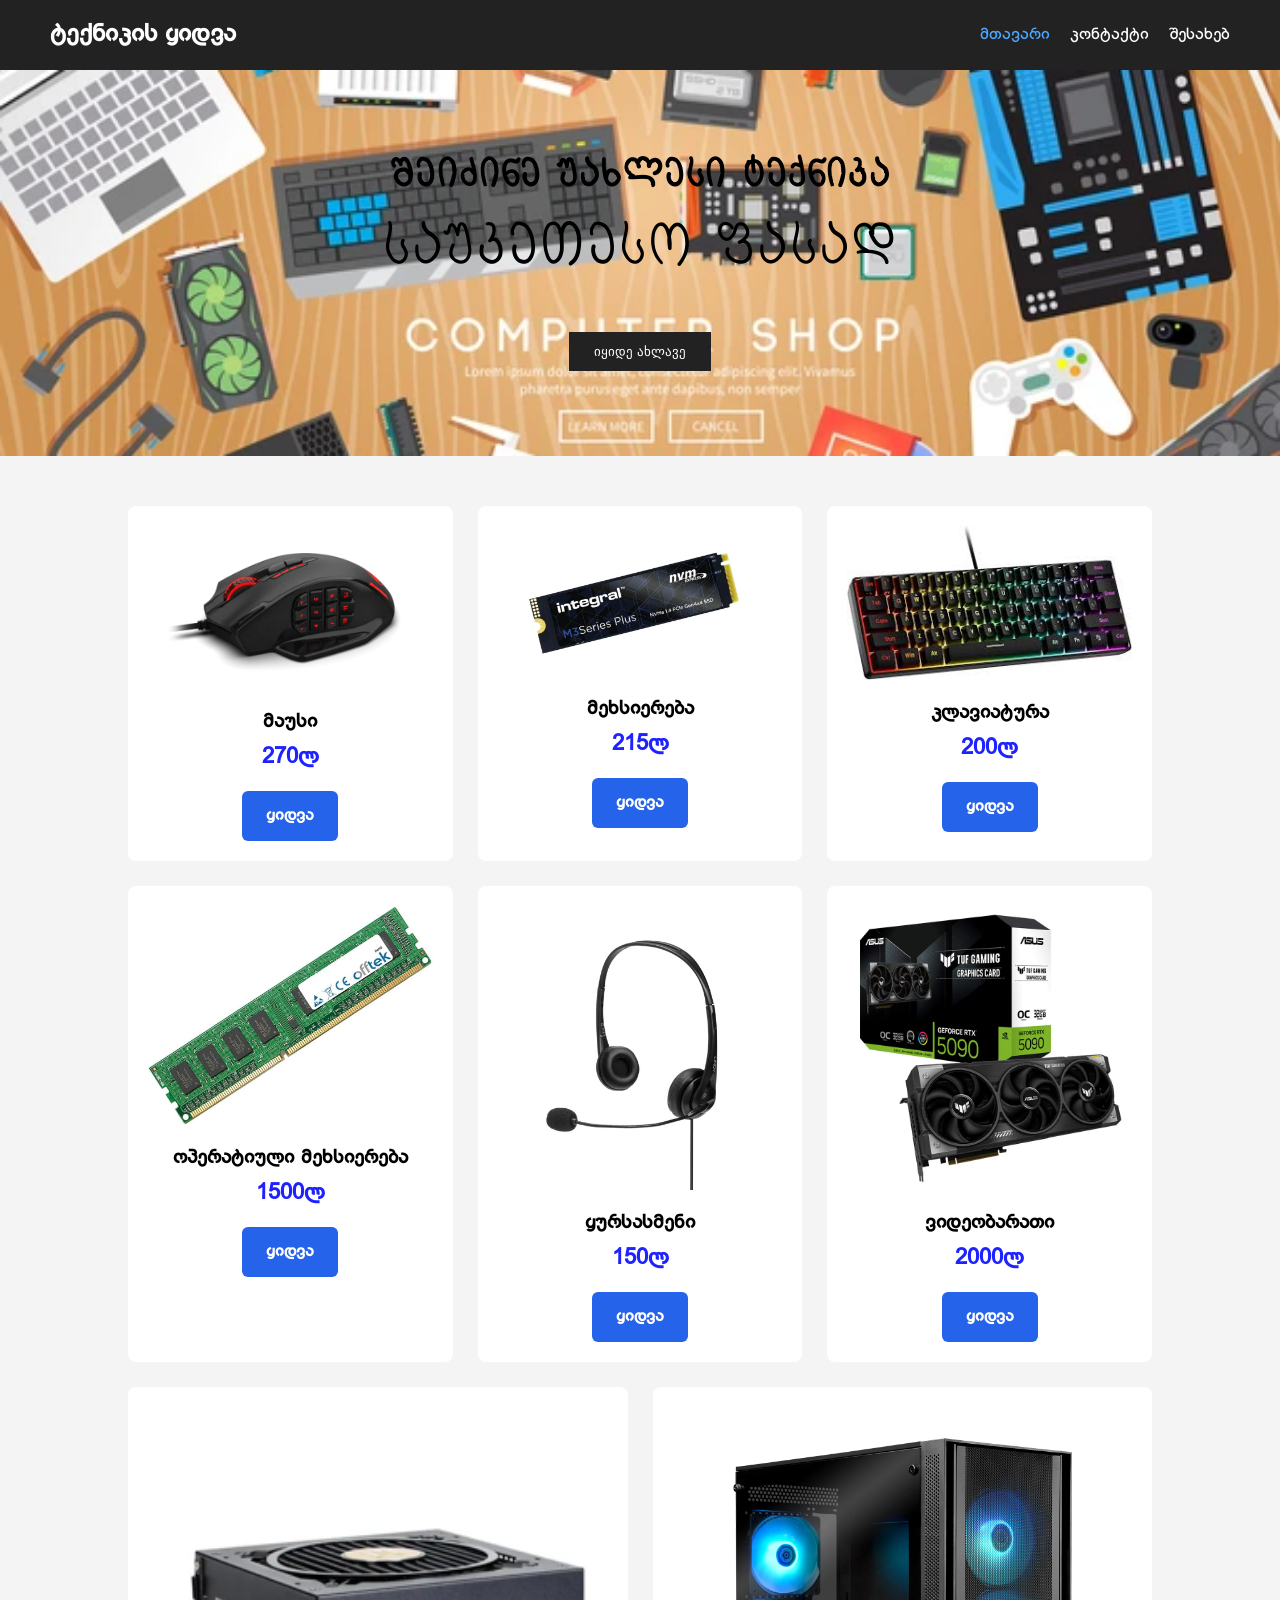
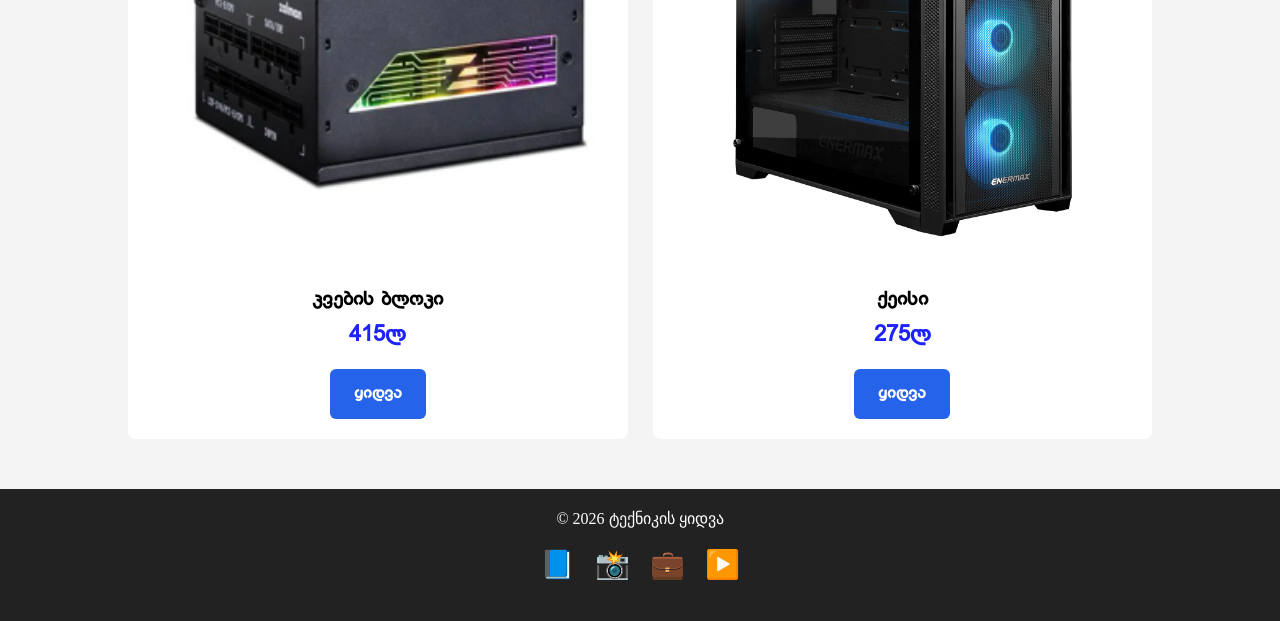
<file: index.html>
<!DOCTYPE html>
<html lang="en">
<head>
    <meta charset="UTF-8">
    <meta name="viewport" content="width=device-width, initial-scale=1.0">
    <title>ტექნიკის ყიდვა</title>
    <link rel="stylesheet" href="style.css">
</head>
<body>

    <nav>
        <h2><a href="index.html">ტექნიკის ყიდვა</a></h2>

        <ul>
            <li><a class="active" href="index.html">მთავარი</a></li>
            <li><a href="contact.html">კონტაქტი</a></li>
            <li><a href="about.html">შესახებ</a></li>
        </ul>
    </nav>

    <div class="baneri">
        <h1>შეიძინე უახლესი ტექნიკა</h1>
        <p>საუკეთესო ფასად</p>
        <button>იყიდე ახლავე</button>
    </div>


    <div class="products">

        <div class="product">
            <img src="images/mice.webp" alt="mice">
            <h3>მაუსი</h3>
            <p>270ლ</p>
            <a href="contact.html" class="btn">ყიდვა</a>
        </div>

       <div class="product">
            <img src="images/ssd.webp" alt=""ssd>
            <h3>მეხსიერება</h3>
            <p>215ლ</p>
            <a href="contact.html" class="btn">ყიდვა</a>
        </div>
        <div class="product">
            <img src="images/keyboard.jpg" alt="keyboard">
            <h3>კლავიატურა</h3>
            <p>200ლ</p>
            <a href="contact.html" class="btn">ყიდვა</a>
        </div>
        <div class="product">
            <img src="images/rams.jpg" alt="rams">
            <h3>ოპერატიული მეხსიერება</h3>
            <p>1500ლ</p>
            <a href="contact.html" class="btn">ყიდვა</a>
        </div>
        <div class="product">
            <img src="images/headset.jpg" alt="headset">
            <h3>ყურსასმენი</h3>
            <p>150ლ</p>
            <a href="contact.html" class="btn">ყიდვა</a>
        </div>



        <div class="product">
            <img src="images/graphics_card2.webp" alt="graphics_card2">
            <h3>ვიდეობარათი</h3>
            <p>2000ლ</p>
            <a href="contact.html" class="btn">ყიდვა</a>
        </div>






        <div class="product">
            <img src="images/psu.png" alt="psu">
            <h3>კვების ბლოკი</h3>
            <p>415ლ</p>
            <a href="contact.html" class="btn">ყიდვა</a>
        </div>
        <div class="product">
            <img src="images/case.webp" alt="case">
            <h3>ქეისი</h3>
            <p>275ლ</p>
            <a href="contact.html" class="btn">ყიდვა</a>
        </div>

    </div>

</body>
<footer>
    <p>© 2026 ტექნიკის ყიდვა</p>
    <footer class="social-links">
  <a href="https://facebook.com/">📘</a>
  <a href="https://instagram.com/">📸</a>
  <a href="https://linkedin.com/">💼</a>
  <a href="https://youtube.com/">▶️</a>
</footer>

</html>
</file>
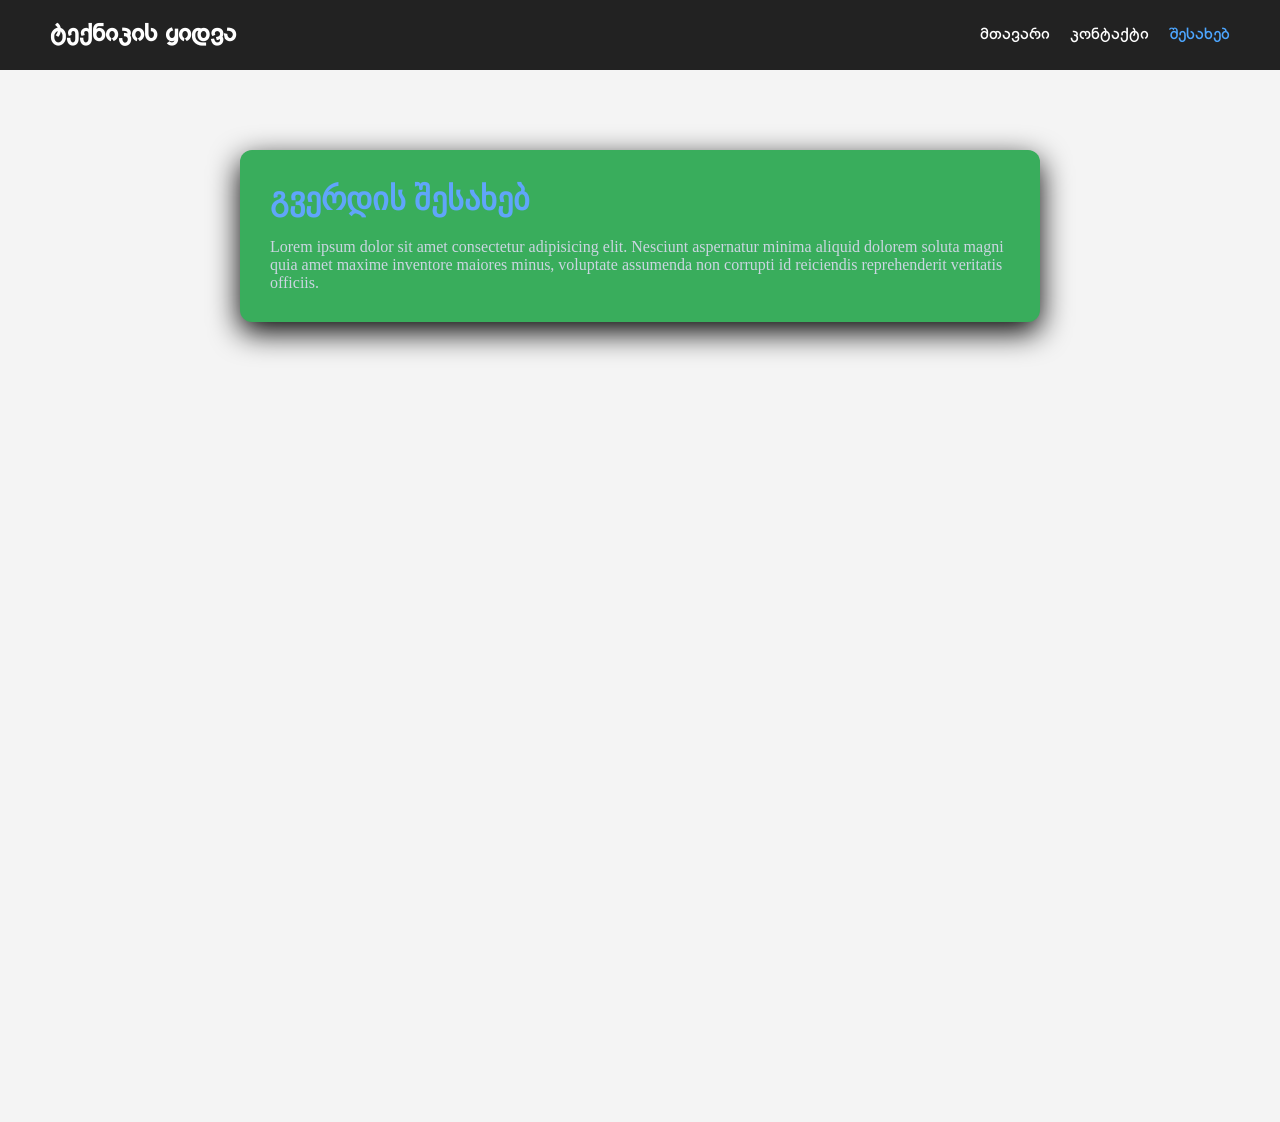
<file: about.html>
<!DOCTYPE html>
<html lang="en">
<head>
    <meta charset="UTF-8">
    <meta name="viewport" content="width=device-width, initial-scale=1.0">
    <title>Document</title>
    <link rel="stylesheet" href="style.css">
</head>
<body>
      <nav>
        <h2><a href="index.html">ტექნიკის ყიდვა</a></h2>
        <ul>
            <li><a href="index.html">მთავარი</a></li>
            <li><a href="contact.html">კონტაქტი</a></li>
            <li><a class="active" href="about.html">შესახებ</a></li>
        </ul>
    </nav>

<div class="container">
    <h1>გვერდის შესახებ</h1>
    <p>Lorem ipsum dolor sit amet consectetur adipisicing elit. Nesciunt aspernatur minima aliquid 
      dolorem soluta magni quia amet maxime inventore maiores minus, voluptate assumenda non corrupti id reiciendis reprehenderit veritatis officiis.
    </p>
</div>
<div class="video-container">
    <iframe
        src="https://www.youtube.com/embed/VIDEO_ID"
        title="YouTube video player"
        frameborder="0"
        allow="accelerometer; autoplay; clipboard-write; encrypted-media; gyroscope; picture-in-picture"
        allowfullscreen>
    </iframe>
</div>
</body>
</html>
</file>
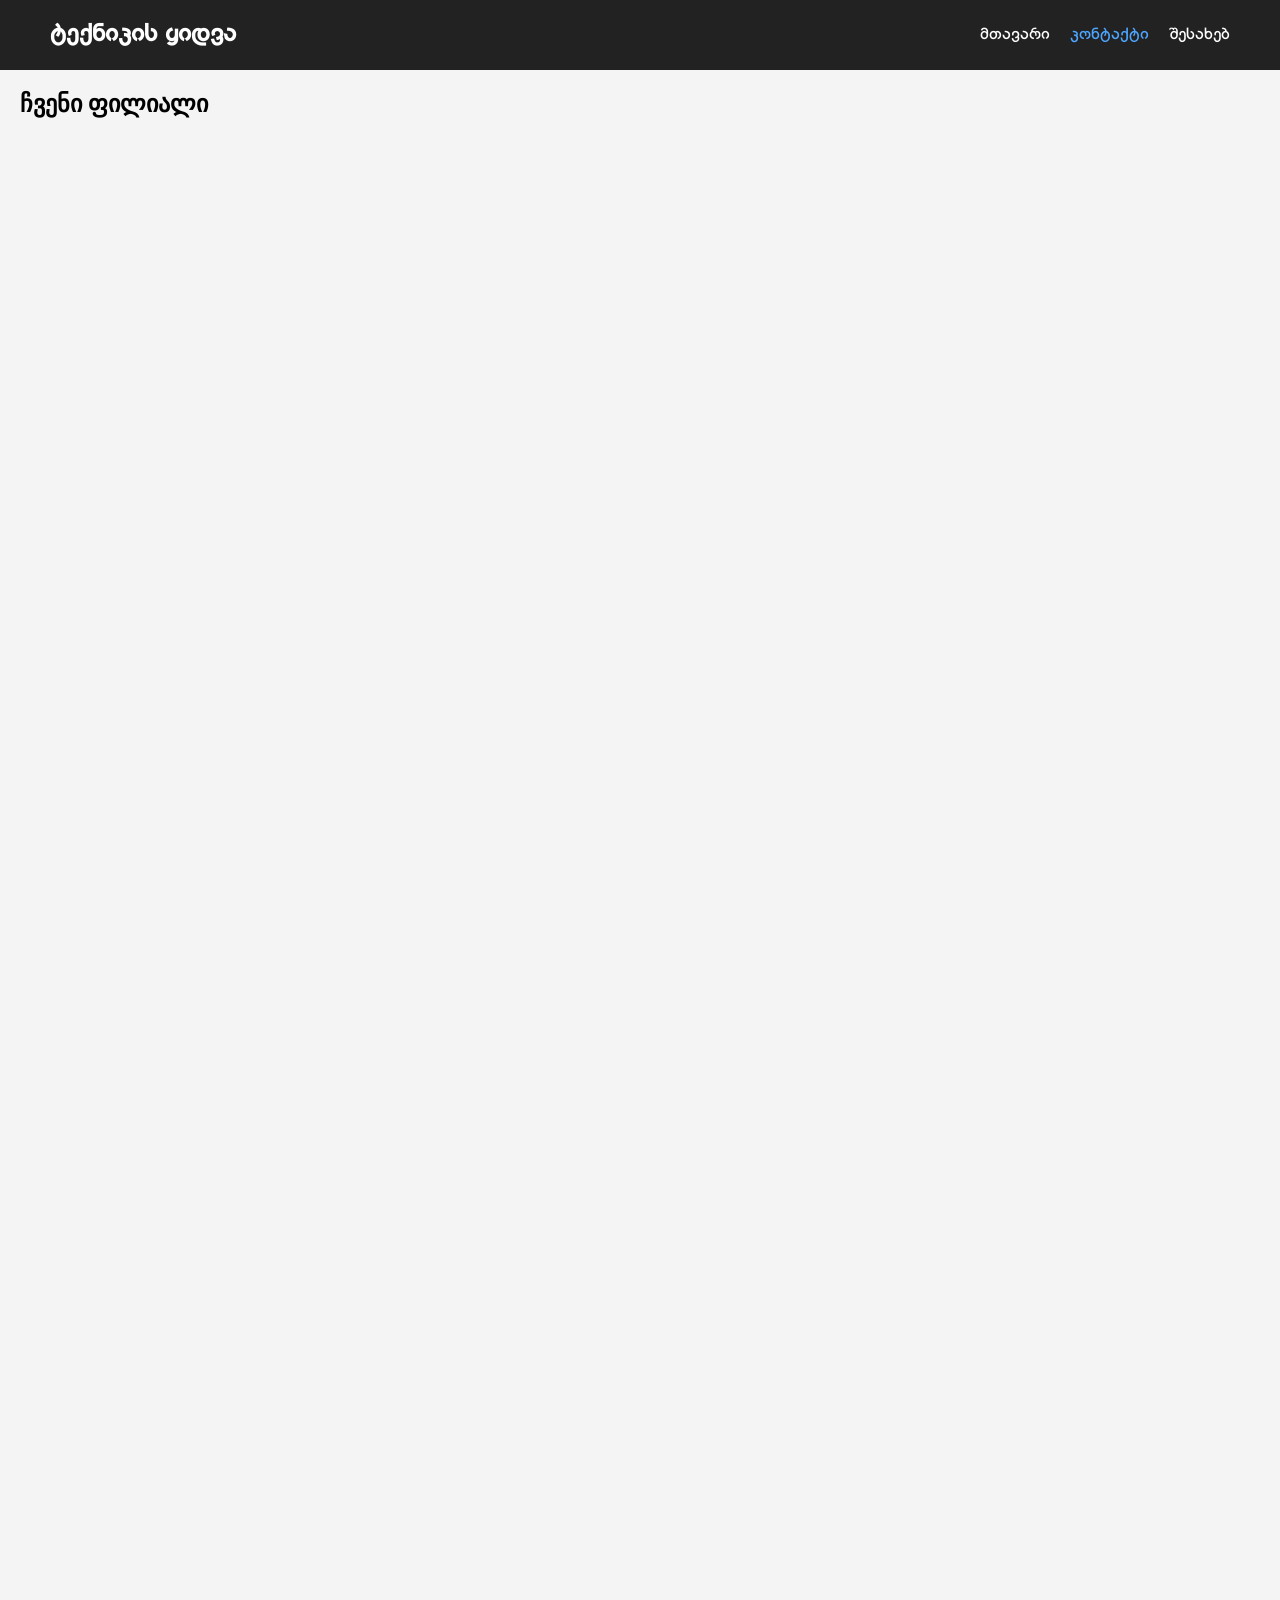
<file: contact.html>
<!DOCTYPE html>
<html lang="en">
<head>
    <meta charset="UTF-8">
    <meta name="viewport" content="width=device-width, initial-scale=1.0">
    <title>Document</title>
    <link rel="stylesheet" href="style.css">
</head>
<body>
    <nav>
        <h2><a href="index.html">ტექნიკის ყიდვა</a></h2>
        <ul>
            <li><a href="index.html">მთავარი</a></li>
            <li><a class="active" href="contact.html">კონტაქტი</a></li>
            <li><a href="about.html">შესახებ</a></li>
        </ul>
    </nav>

  <div class="iframe">
  
    <div class="map">
        <h2>ჩვენი ფილიალი</h2>
        <iframe src="https://www.google.com/maps/embed?pb=!1m18!1m12!1m3!1d3105.788638657618!2d-77.0188695165928!3d38.88307734252557!2m3!1f0!2f0!3f0!3m2!1i1024!2i768!4f13.1!3m3!1m2!1s0x89b7b77f50ae6f01%3A0x676e7adc4032899b!2sNASA!5e0!3m2!1sen!2sge!4v1781214263629!5m2!1sen!2sge" width="600" 
        height="450" style="border:0;" allowfullscreen="" loading="lazy" referrerpolicy="no-referrer-when-downgrade">
      </iframe>
    </div>
      <iframe src="https://docs.google.com/forms/d/e/1FAIpQLSeoGsdNS8fpeG7bIhuccO65QjTzKt5Sz9DAUurNs3auZyPfCg/viewform?embedded=true" 
      width="640" height="1506" frameborder="0" marginheight="0" marginwidth="0">Loading…
      </iframe>
  </div>


</body>
</html>
</file>
<file: style.css>
*{

    margin:0;
    padding:0;
    box-sizing:border-box;
}
@font-face {
  font-family: "pirveli";
  src: url(fonts/bpg_boxo-boxo.ttf);
}
@font-face {
  font-family: "meore";
  src: url(fonts/alk-life-webfont.ttf);
}

body{
    background:#f4f4f4;

}

nav{
    background:#222;
    color:white;
    padding:20px 50px;
    font-family: "pirveli";
    position: sticky;
    top: 0;
    z-index: 100;
    display:flex;
    justify-content:space-between;
    align-items:center;
}

nav ul{
    list-style:none;
    display:flex;
    gap:20px;
}

nav a{
    text-decoration:none;
    color:white;
}
nav a:hover{
    color: rgb(23, 71, 202);
}

.baneri{
    font-family: "meore";
    text-align:center;
    padding:80px 20px;
    font-size: 60px;
    background-image: 
    url("images/bc_image.webp");

    background-size:cover;
    background-position:center;
    color:white;
}


.baneri h1{
    color: #000000;
    margin-bottom:10px;
    font-size:40px;
}

.baneri p{
    color: #000000;
    margin-bottom:20px;
}

.baneri button{
    padding:12px 25px;
    border:none;
    background:#222;
    color:white;
    cursor:pointer;
}

.active{
    color:#4da6ff;
}

.iframe{
  display: flex;
  flex-wrap: wrap;
  gap: 50px;
  padding: 20px;
}

.products{
    font-family: "pirveli";
    width:80%;
    margin:50px auto;
    display:flex;
    flex-wrap:wrap;
    gap:25px;
}


.product{
    background:white;
    padding:20px;
    text-align:center;
    border-radius:8px;
    flex: 1;
    min-width: 300px;
    transition: 0.3s;
}

.product img{
    width:100%;
    margin-bottom:15px;
}
.product :hover{
    transform: translateY(-8px);
    
}
.product h3{
    margin-bottom:10px;
}

.product p{
    color:#1e22ff;
    font-size:22px;
    font-weight:bold;
}

footer{
    background:#222;
    color:white;
    text-align:center;
    padding:20px;
}

.btn{
    display:inline-block;
    background-color:#2563eb;
    color:white;
    text-decoration:none;
    padding:15px 24px;
    border-radius:6px;
    font-weight:bold;
    margin-top: 20px;
}

.btn:hover{
    background-color:#1d4ed8;
}
.social-links {
  display: flex;
  justify-content: center;
  gap: 20px;
  font-size: 28px;
}

.social-links a {
  text-decoration: none;
  transition: transform 0.2s;
}

.social-links a:hover {
  transform: scale(1.2);
}
.video-container {
    position: relative;
    width: 100%;
    max-width: 800px;
    margin: 0 auto;
    padding-bottom: 56.25%; /* 16:9 ratio */
    height: 0;
}

.video-container iframe {
    position: absolute;
    top: 0;
    left: 0;
    width: 100%;
    height: 40%;
}
.container{
    width:800px;
    margin:80px auto;
    padding:30px;
    background:#39ad5c;
    border-radius:12px;
    box-shadow:0 10px 30px;
}

.container h1{
    margin-bottom:20px;
    font-size:32px;
    color:#60a5fa;
}

.container p{
    color:#cbd5e1;
}
</file>
